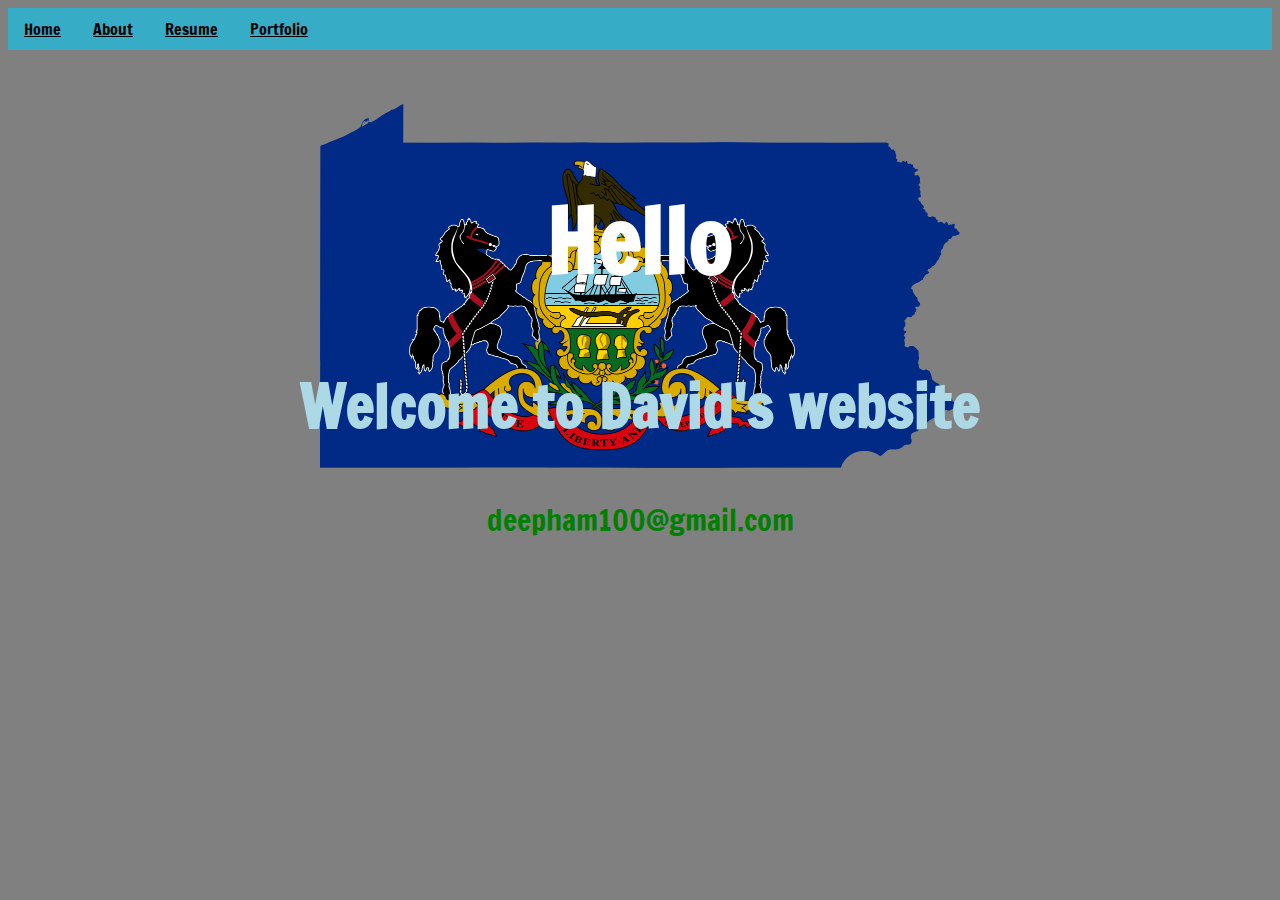
<file: index.html>
<!doctype html>
<html>
    <head>
        <meta charset="utf-8">
        <title>Home Page</title>
        <link href="https://fonts.googleapis.com/css?family=Francois+One" rel="stylesheet">

        <style>
            body{
                background-image:url("flago.png");
                color:lightblue;
                background-size:50%;
                background-repeat:no-repeat;
                background-position:center;
                background-color:grey;
            }
            #nav{
                    list-style-type: none;
                    margin:0;
                    padding:0;
                    overflow:hidden;
                    background-color: rgb(55, 172, 198);
            }
            #nav li{
                float: left;
                    
            }
            #nav li a{
                display:block;
                padding:10px 16px;
                text-align: center;
                color:Black;
            }
            #nav li a:hover{
                background-color:purple;
            }
                
            
            li a{
                float:left;
                padding: 10px 16px;
                list-style-type: none;
                margin:0;
                overflow:hidden;
                background-color: rgb(55, 172, 198);
                display:block;
            }
            h1{
               margin-top:125px;
                text-align:center;
                font-size:90px;
                color:white;
            }
            h2{
                margin-top:0px;
                text-align: center;
                font-size: 60px;
               
            }
            p{
                text-align:center;
                color:green;
                font-size:30px;
            }
            body{    
                font-family: 'Francois One', sans-serif;
            }
       </style>
    </head>
    <body>
        <ul id="nav"><!--This is a comment. ul stands for Unordered List-->
            <li><a href="index.html">Home</a></li><!-- li stands for list item-->
            <li><a href="about.html">About</a></li>
            <li><a href="resume.html">Resume</a></li>
            <li><a href="portfolio.html">Portfolio</a></li>
        </ul>
        <div>
            <h1>Hello</h1> 
            <h2>Welcome to David's website</h2>
            <p>deepham100@gmail.com</p>
        </div>
    </body>
    
</html>
</file>
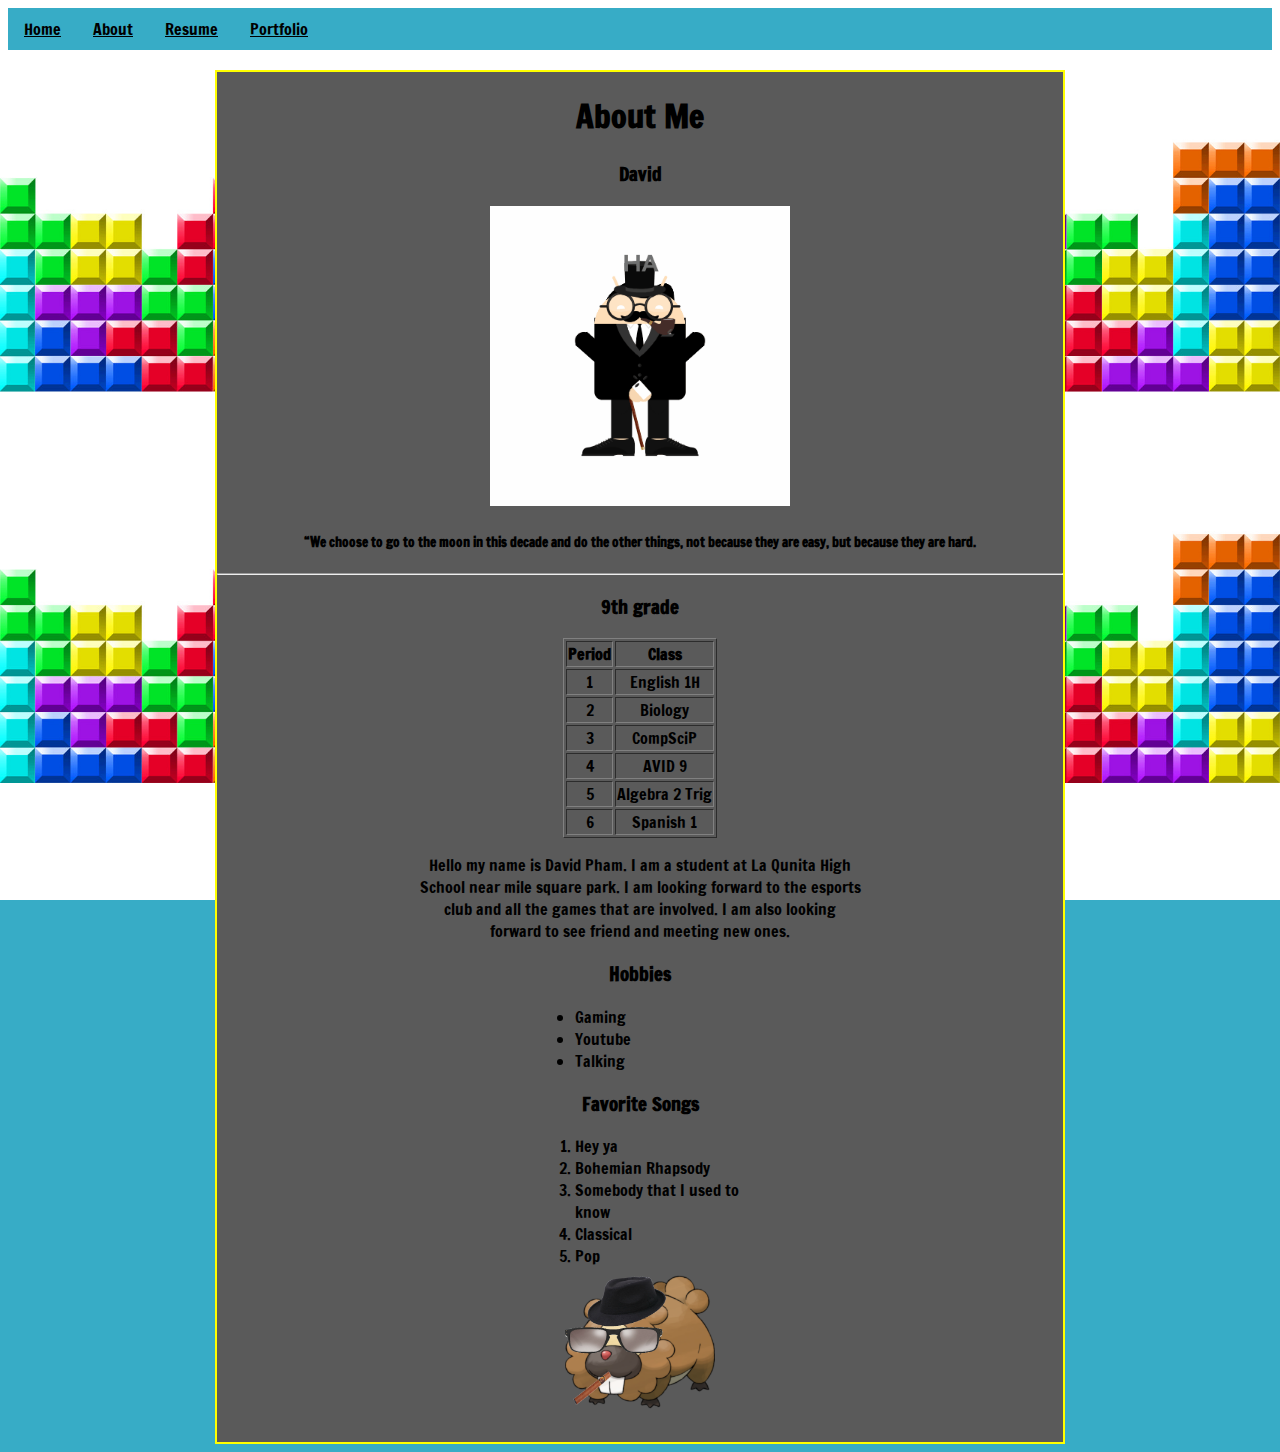
<file: about.html>
<!doctype html>
<html>
    <head>
        <meta charset="utf-8">
        <title>About</title>
        <link href="style.css" rel="stylesheet" type="text/css">
        <link href="https://fonts.googleapis.com/css?family=Francois+One" rel="stylesheet">

    </head>
    <body>
        <ul id="nav"><!--This is a comment. ul stands for Unordered List-->
            <li><a href="index.html">Home</a></li><!-- li stands for list item-->
            <li><a href="about.html">About</a></li>
            <li><a href="resume.html">Resume</a></li>
            <li><a href="portfolio.html">Portfolio</a></li>
        </ul>
        <div id="content">
            <h1>About Me</h1>
            <h3>David</h3>
            <img src="Avatar.gif"length=300px width=300px>
            <h5>“We choose to go to the moon in this decade and do the other things,
            not because they are easy, but because they are hard.
            </h5>
            <hr>
            <h3>9th grade</h3>
            <table border="1">
                <tr><!--Table Row of Headings-->
                    <th>Period</th>
                    <th>Class</th>
                </tr>
                <tr><!--Period 1 Row-->
                    <td>1</td>
                    <td>English 1H</td>
                </tr>
                <tr><!--Period 2 Row-->
                    <td>2</td>
                    <td>Biology</td>
                </tr>
                <tr><!--Period 3 Row-->
                    <td>3</td>
                    <td>CompSciP</td>
                </tr>
                <tr><!--Period 4 Row-->
                    <td>4</td>
                    <td>AVID 9</td>
                </tr>
                <tr><!--Period 5 Row-->
                    <td>5</td>
                    <td>Algebra 2 Trig</td>
                </tr>
                <tr><!--Period 6 Row-->
                    <td>6</td>
                    <td>Spanish 1</td>
                </tr>
            </table>
            
            <p>
                Hello my name is David Pham. I am a student at La Qunita High<br>
                School near mile square park. I am looking forward to the esports<br>
                club and all the games that are involved. I am also looking<br>
                forward to see friend and meeting new ones.
            </p>
            <h3>Hobbies</h3>
            <ul>
                <li>Gaming</li>
                <li>Youtube</li>
                <li>Talking</li>
            </ul>
            <h3>Favorite Songs</h3>
            <ol>
                <li>Hey ya</li>
                <li>Bohemian Rhapsody</li>
                <li>Somebody that I used to know</li>
                <li>Classical</li>
                <li>Pop</li>
            </ol>
            <img src="Bidoof.png"length=300px width=150px>
        </div>
    </body>
</html>
</file>
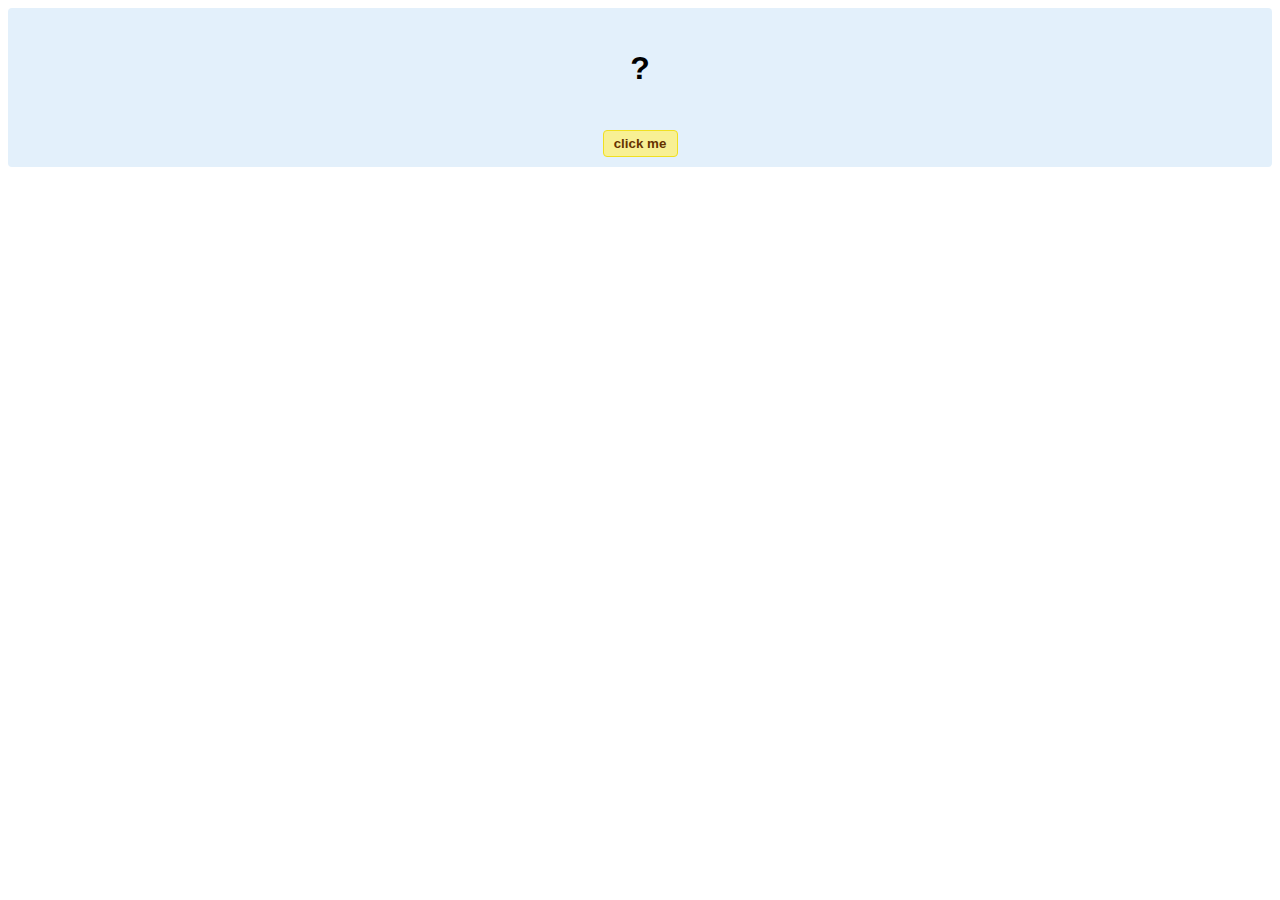
<file: hello-world.html>
<!DOCTYPE html>
<!-- HTML5 Hello world by kirupa - http://www.kirupa.com/html5/getting_your_feet_wet_html5_pg1.htm -->
<html lang="en-us">

<head>
<meta charset="utf-8">
<title>Hello...</title>
<style type="text/css">
#mainContent {
	font-family: Arial, Helvetica, sans-serif;
	font-size: xx-large;
	font-weight: bold;
	background-color: #E3F0FB;
	border-radius: 4px;
	padding: 10px;
	text-align: center;
}
.buttonStyle {
	border-radius: 4px;
	border: thin solid #F0E020;
	padding: 5px;
	background-color: #F8F094;
	font-family: "Segoe UI", Tahoma, Geneva, Verdana, sans-serif;
	font-weight: bold;
	color: #663300;
	width: 75px;
}

.buttonStyle:hover {
	border: thin solid #FFCC00;
	background-color: #FCF9D6;
	color: #996633;
	cursor: pointer;
}
.buttonStyle:active {
	border: thin solid #99CC00;
	background-color: #F5FFD2;
	color: #669900;
	cursor: pointer;
}

</style>
</head>

<body>
<div id="mainContent">
<p id="helloText">?</p>
<button id="clickButton" class="buttonStyle">click me</button>
</div>
<script> 
var myButton = document.getElementById("clickButton");
var myText = document.getElementById("helloText");

myButton.addEventListener('click', doSomething, false)

function doSomething() {
	myText.textContent = "hello, world!";
}
</script>

</body>
</html>
</file>
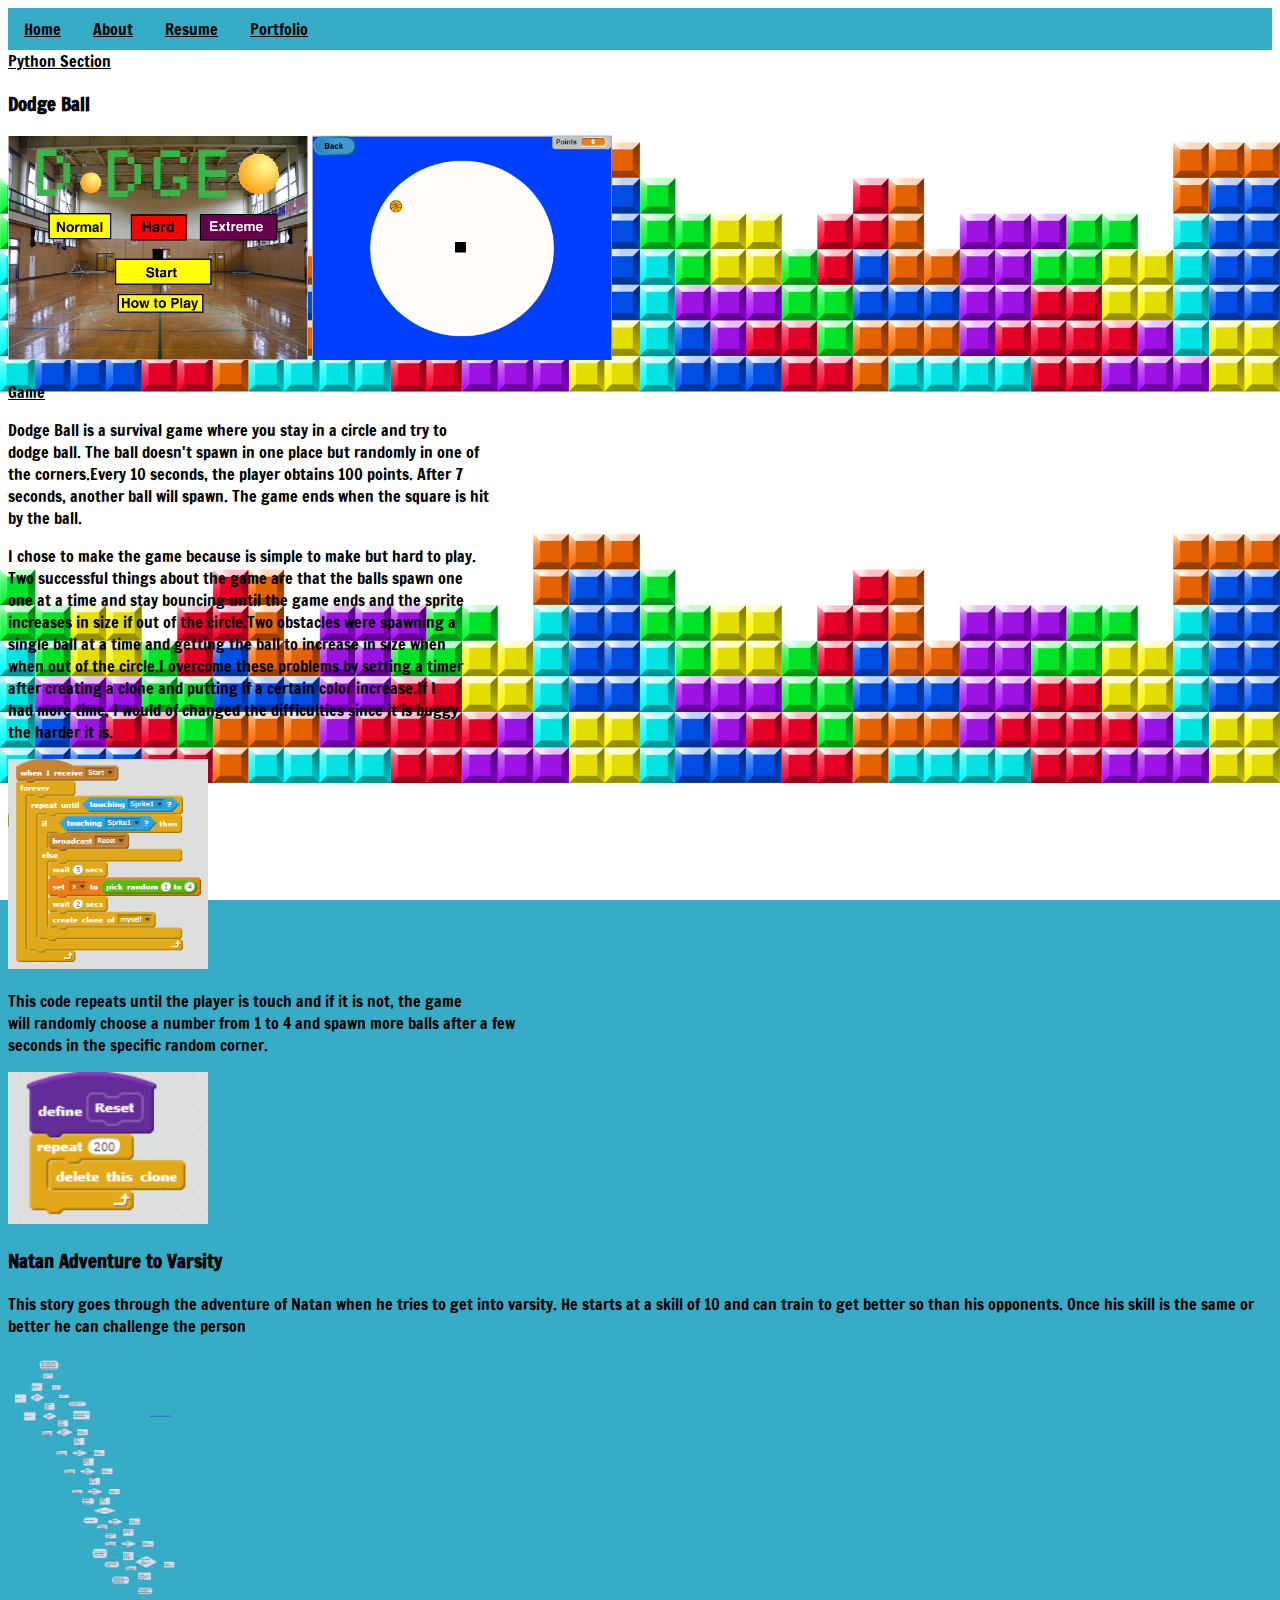
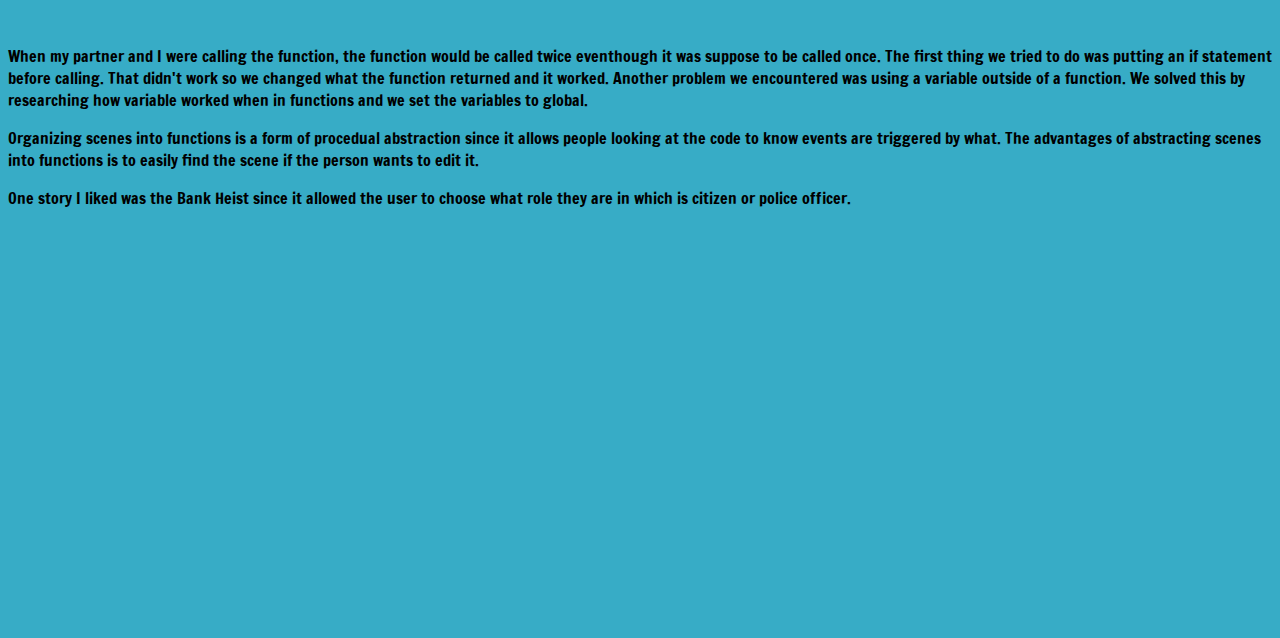
<file: portfolio.html>
<!DOCTYPE html>
<html>
    <head>
        <meta charset="utf-8">
        <title>Porfolio</title>
        <link href="style.css" rel="stylesheet" type="text/css">
        <link href="https://fonts.googleapis.com/css?family=Francois+One" rel="stylesheet">
        <style>
            a{
                color:black;
            }
            background{
                background-attachment:fixed;
            }
        </style>

    </head>
    <body>
        <ul id="nav"><!--This is a comment. ul stands for Unordered List-->
            <li><a href="index.html">Home</a></li><!-- li stands for list item-->
            <li><a href="about.html">About</a></li>
            <li><a href="resume.html">Resume</a></li>
            <li><a href="portfolio.html">Portfolio</a></li>
        </ul>
        <a href ="Adventure">Python Section</a>
        <h3>Dodge Ball</h3>
        <img src="Home.png"length=600px width=300px>
        <img src="Game.png"length=600px width=300px>
        <p><a href="https://scratch.mit.edu/projects/258884899/">Game</a></p>
        <p>Dodge Ball is a survival game where you stay in a circle and try to<br> 
        dodge ball. The ball doesn't spawn in one place but randomly in one of<br>
        the corners.Every 10 seconds, the player obtains 100 points. After 7 <br>
        seconds, another ball will spawn. The game ends when the square is hit<br>
        by the ball.
        </p>
        <p>
            I chose to make the game because is simple to make but hard to play.<br>
            Two successful things about the game are that the balls spawn one <br>
            one at a time and stay bouncing until the game ends and the sprite <br>
            increases in size if out of the circle.Two obstacles were spawning a<br>
            single ball at a time and getting the ball to increase in size when <br>
            when out of the circle.I overcome these problems by setting a timer <br>
            after creating a clone and putting if a certain color increase.If I<br>
            had more time, I would of changed the difficulties since it is buggy<br>
            the harder it is.
        </p>
        <img src="Favorite.png"length=400px width=200px>
        <p>This code repeats until the player is touch and if it is not, the game<br>
        will randomly choose a number from 1 to 4 and spawn more balls after a few<br>
        seconds in the specific random corner.</p>
        <img src="clear.png"length=400px width=200px>
        
        <h3 id="Adventure">Natan Adventure to Varsity</h3>
        <p>
            This story goes through the adventure of Natan when he tries to get
            into varsity. He starts at a skill of 10 and can train to get better
             so than his opponents. Once his skill is the same or better he can 
             challenge the person
        </p>
        <a href="https://docs.google.com/drawings/d/1C8JQzzlqd5TeiVb5e8f0SPth8jXh7zacCIrmtqqkw0I/edit?usp=sharing" target="">
            <img src="Natan's Adventure to Varsity.png"length=400px width=200px>
        </a>
        <p>
            When my partner and I were calling the function, the function would 
            be called twice eventhough it was suppose to be called once. The 
            first thing we tried to do was putting an if statement before calling.
            That didn't work so we changed what the function returned and it worked.
            Another problem we encountered was using a variable outside of a function.
            We solved this by researching how variable worked when in functions 
            and we set the variables to global.
        </p>
        <p>
            Organizing scenes into functions is a form of procedual abstraction 
            since it allows people looking at the code to know events are triggered
            by what. The advantages of abstracting scenes into functions is to 
            easily find the scene if the person wants to edit it.
        </p>
        <p>
            One story I liked was the Bank Heist since it allowed the user to
            choose what role they are in which is citizen or police officer.
        </p>
        <iframe height="400px" width="50%" src="https://repl.it/@DavidPham2/Natan-2?lite=true" scrolling="no" frameborder="no" allowtransparency="true" allowfullscreen="true" sandbox="allow-forms allow-pointer-lock allow-popups allow-same-origin allow-scripts allow-modals"></iframe>
    </body>
</html>
</file>
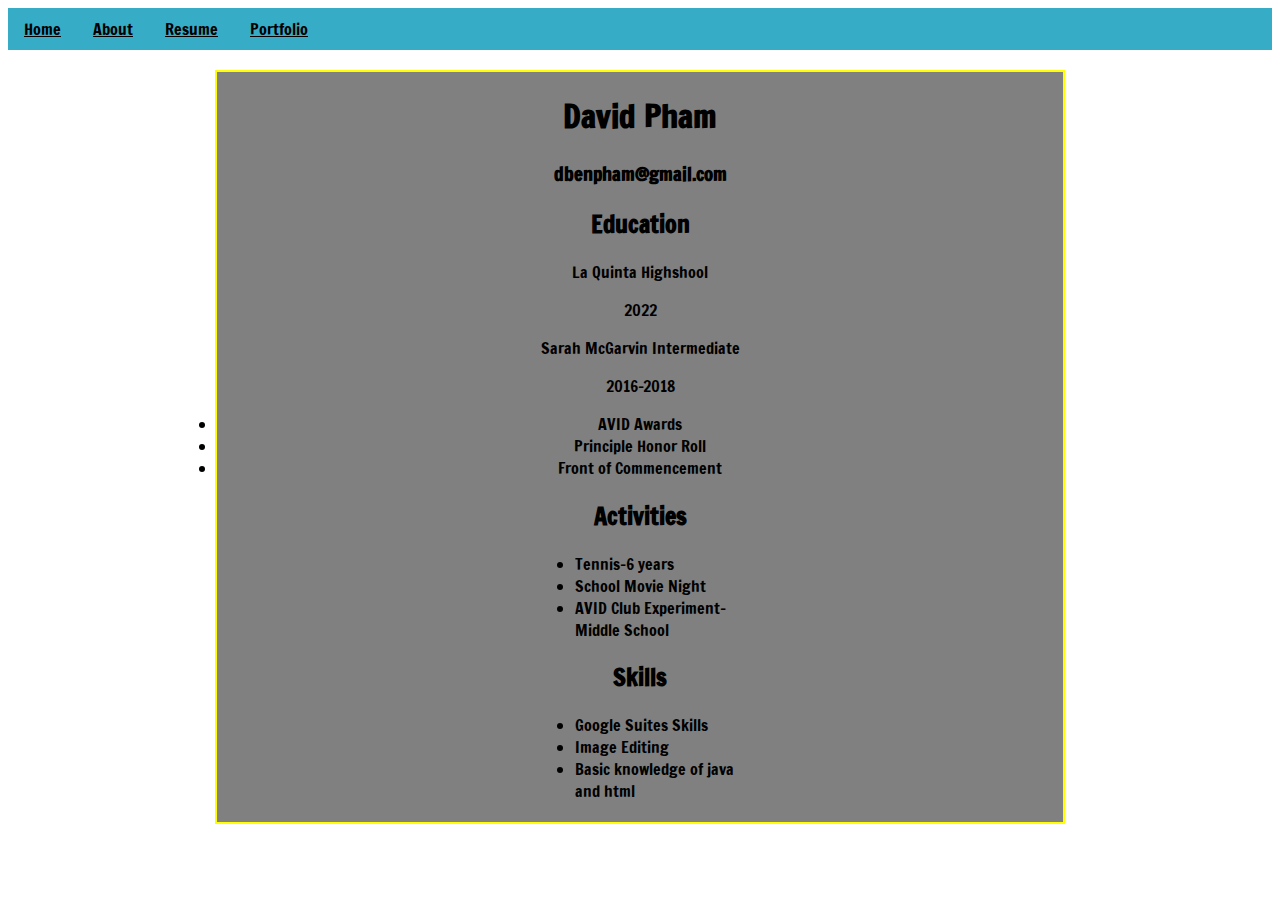
<file: resume.html>
<!DOCTYPE html>
<html>
    <head>
        <meta charset="utf-8">
        <title>Resume</title>
        <link href="https://fonts.googleapis.com/css?family=Francois+One" rel="stylesheet">
    <style>
        #nav{
            list-style-type: none;
            margin:0;
            padding:0;
            overflow:hidden;
            background-color: rgb(55, 172, 198);
        }
        #nav li{
            float: left;
        }
        #nav li a{
            display:block;
            padding:10px 16px;
            text-align: center;
            color:Black;
            
        }
        #nav li a:hover{
            background-color:purple;
        }
        #content{
            border:solid yellow 2px;
            margin-top: 20px;
            width: 67%;
            margin-left: auto;
            margin-right:auto;
            text-align: center;
            padding-bottom: 20px;
            background-color: grey;
        }
        #content ul, #content ol{
            margin:auto;
            width: 20%;
            text-align: left;
        }
        body{
            font-family: 'Francois One', sans-serif;
        }
    </style>
    </head>
    <body>
        <ul id="nav"><!--This is a comment. ul stands for Unordered List-->
            <li><a href="index.html">Home</a></li><!-- li stands for list item-->
            <li><a href="about.html">About</a></li>
            <li><a href="resume.html">Resume</a></li>
            <li><a href="portfolio.html">Portfolio</a></li>
        </ul>
       
    <div id="content">    
    <h1>David Pham</h1>
    <h3>dbenpham@gmail.com</h3>
    <h2>Education</h2>
      <p>La Quinta Highshool</p>
    <p>2022</p>
      <p>Sarah McGarvin Intermediate</p>
        <p>2016-2018</p>
        <ui>
          <li>AVID Awards</li>
          <li>Principle Honor Roll</li>
          <li>Front of Commencement</li>
        </ui>
    <h2>Activities</h2>
    <ul>
      <li>Tennis-6 years</li>
      <li>School Movie Night</li>
      <li>AVID Club Experiment-Middle School</li>
    </ul>
    <h2>Skills</h2>
    <ul>
      <li>Google Suites Skills</li>
      <li>Image Editing</li>
      <li>Basic knowledge of java and html</li>
    </ul>
    </ul>
    </div>
  </body>
</html>
</file>
<file: style.css>
body{
    background-image: url("tetris.jpg");
    /*background-repeat: no-repeat;*/
    background-size: 50%;
    background-attachment: fixed;
    background-color: rgb(55, 172, 198);
    font-family: 'Francois One', sans-serif;
}
#nav{
    list-style-type: none;
    margin:0;
    padding:0;
    overflow:hidden;
    background-color: rgb(55, 172, 198);
}
#nav li{
    float: left;
    
}
#nav li a{
    display:block;
    padding:10px 16px;
    text-align: center;
    color:Black;
    
}
#nav li a:hover{
    background-color:purple;
}
#content{
    border:solid yellow 2px;
    margin-top: 20px;
    width: 67%;
    margin-left: auto;
    margin-right:auto;
    text-align: center;
    padding-bottom: 20px;
    background-color: rgba(90,90,90,1);
}
table{
    margin:auto;
}
#content ul, #content ol{
    margin:auto;
    width: 20%;
    text-align: left;
}
</file>
